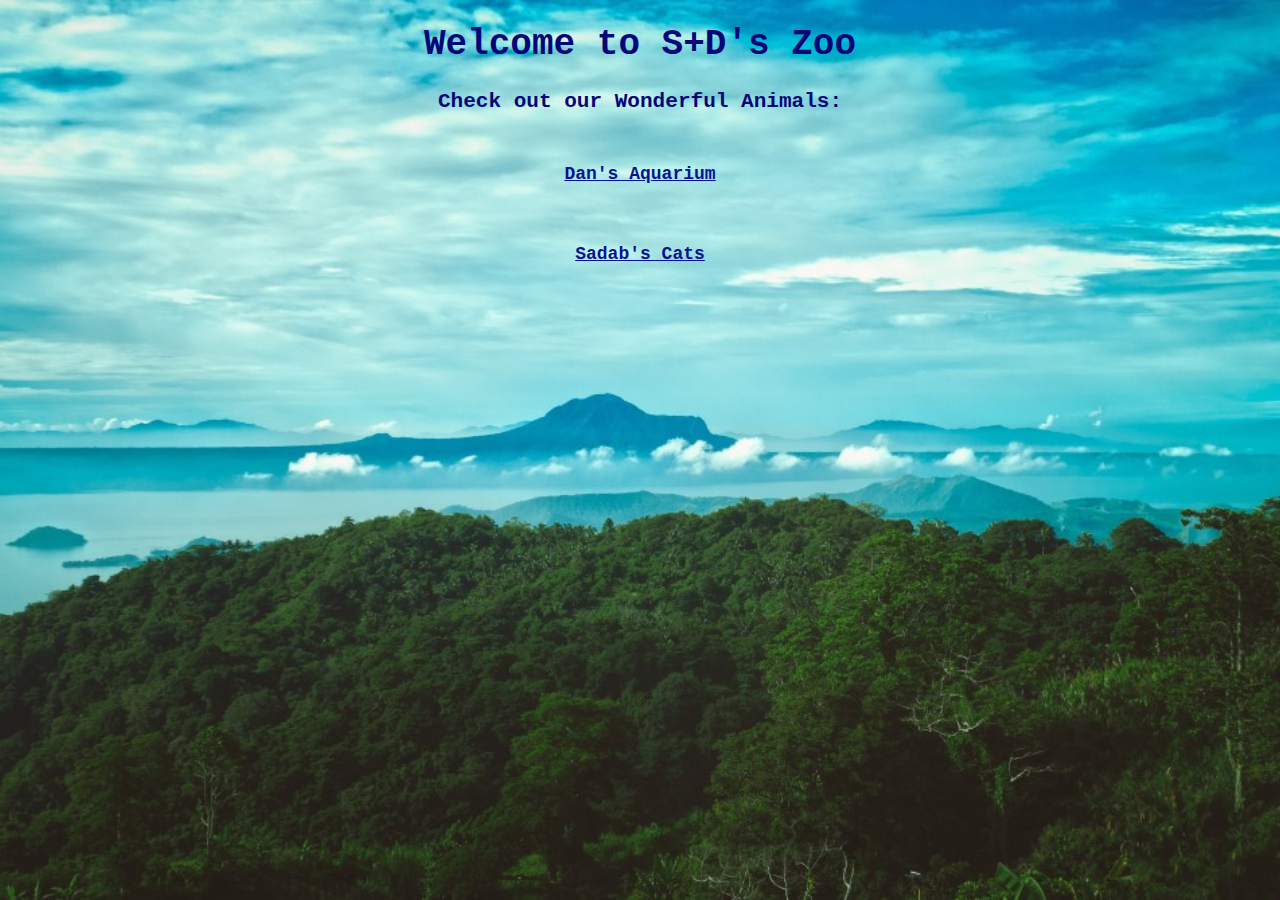
<file: index.html>
<!DOCTYPE html>
<head>
  <title>Sadab and Dan's Zoo</title>
  <link rel="stylesheet" type="text/css" href="css/index.css">
</head>
<body>
  <h1>Welcome to S+D's Zoo</h1>
  <h3>Check out our Wonderful Animals:</h3>
  <div class="link">
    <a href="aquarium.html">Dan's Aquarium</a>
  </div>
  <div class="link">
    <a href="cats.html">Sadab's Cats</a>
  </div>
</body>
</file>
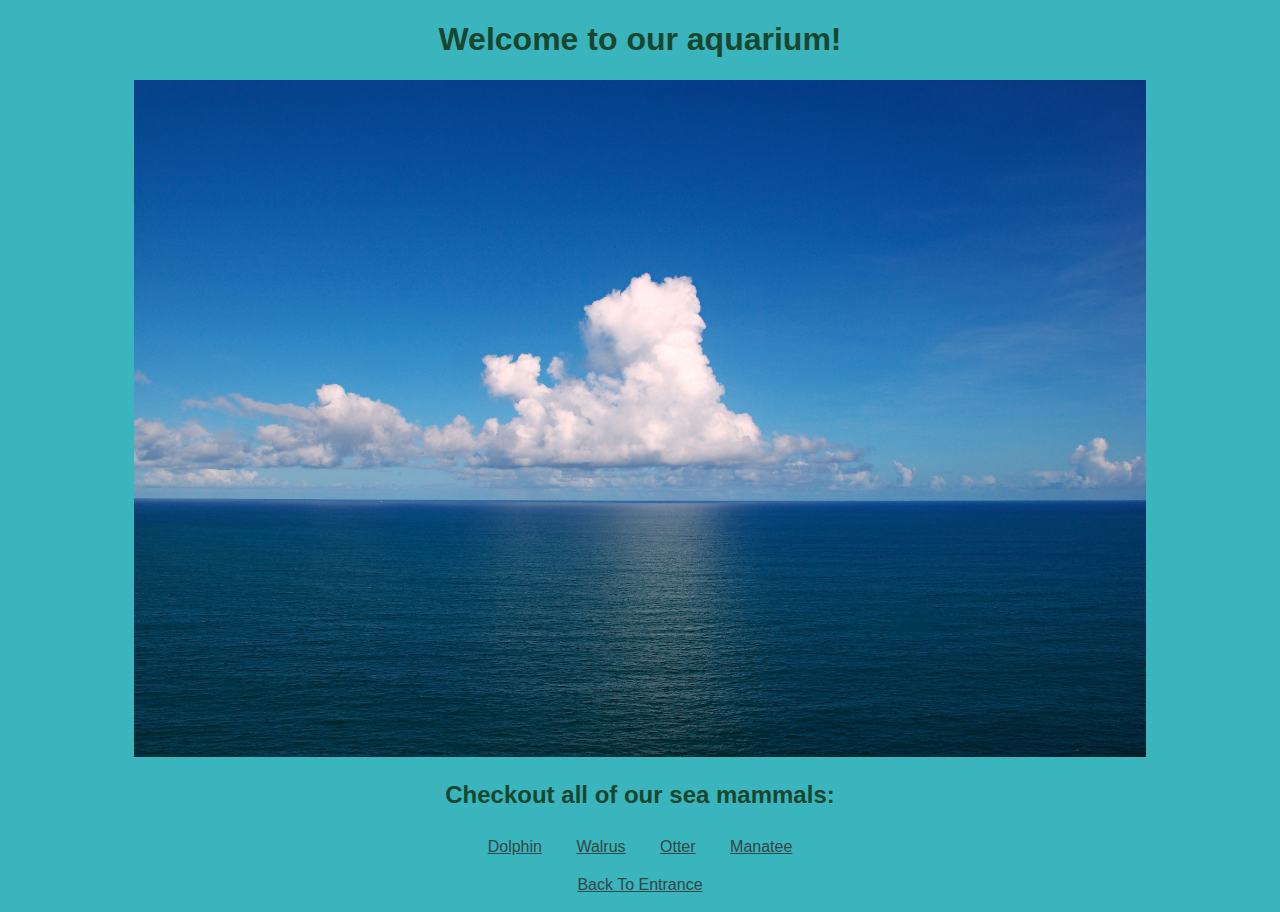
<file: aquarium.html>
<!DOCTYPE html>
<head>
  <title>S+D's Zoo - The Aquarium</title>
  <link rel="stylesheet" type="text/css" href="css/aquarium.css">
</head>
<body>
  <h1>Welcome to our aquarium!</h1>
  <img src="img/ocean.jpg" alt="Ocean">
  <h2>Checkout all of our sea mammals: </h2>
  <div class="link">
    <a href="aquarium/dolphin.html">Dolphin</a>
    <a href="aquarium/walrus.html">Walrus</a>
    <a href="aquarium/otter.html">Otter</a>
    <a href="aquarium/manatee.html">Manatee</a>
  </div>
  <div class="link">
    <a href="index.html">Back To Entrance</a>
  </div>
</body>
<!-- All images / information blurbs within Dan's Aquarium were taken from Wikipedia -->
</file>
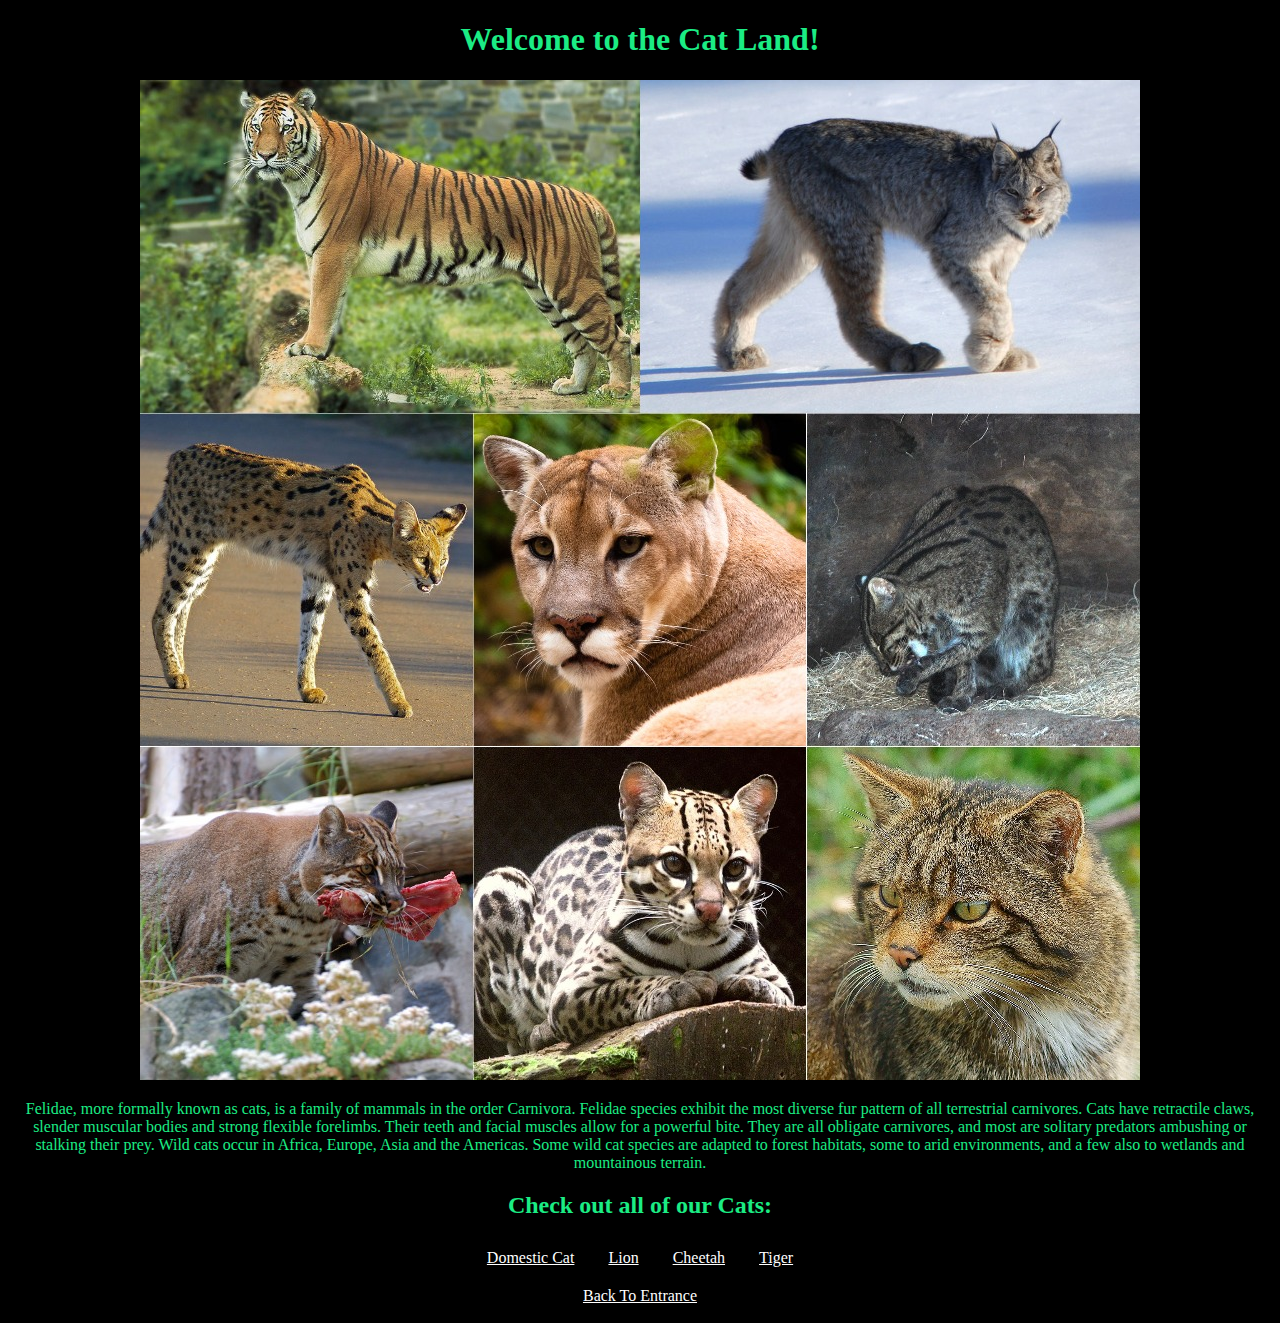
<file: cats.html>
<!DOCTYPE html>
<head>
  <title>S+D's Zoo - Cats</title>
  <link rel="stylesheet" type="text/css" href="css/cats.css">
</head>
<body>
  <h1>Welcome to the Cat Land!</h1>
  <img src="img/felidae.jpg" alt="Felidae">
  <p>
    Felidae, more formally known as cats, is a family of mammals in the order Carnivora. Felidae species 
    exhibit the most diverse fur pattern of all terrestrial carnivores. Cats have retractile claws, slender 
    muscular bodies and strong flexible forelimbs. Their teeth and facial muscles allow for a powerful bite.
    They are all obligate carnivores, and most are solitary predators ambushing or stalking their prey. 
    Wild cats occur in Africa, Europe, Asia and the Americas. Some wild cat species are adapted to forest 
    habitats, some to arid environments, and a few also to wetlands and mountainous terrain.
  </p>
  <h2>Check out all of our Cats: </h2>
  <div class="link">
    <a href="cats/domestic_cat.html">Domestic Cat</a>
    <a href="cats/lion.html">Lion</a>
    <a href="cats/cheetah.html">Cheetah</a>
    <a href="cats/tiger.html">Tiger</a>
  </div>
  <div class="link">
    <a href="index.html">Back To Entrance</a>
  </div>
</body>
<!-- Image and information used in this page taken from Wikipedia.com -->
</file>
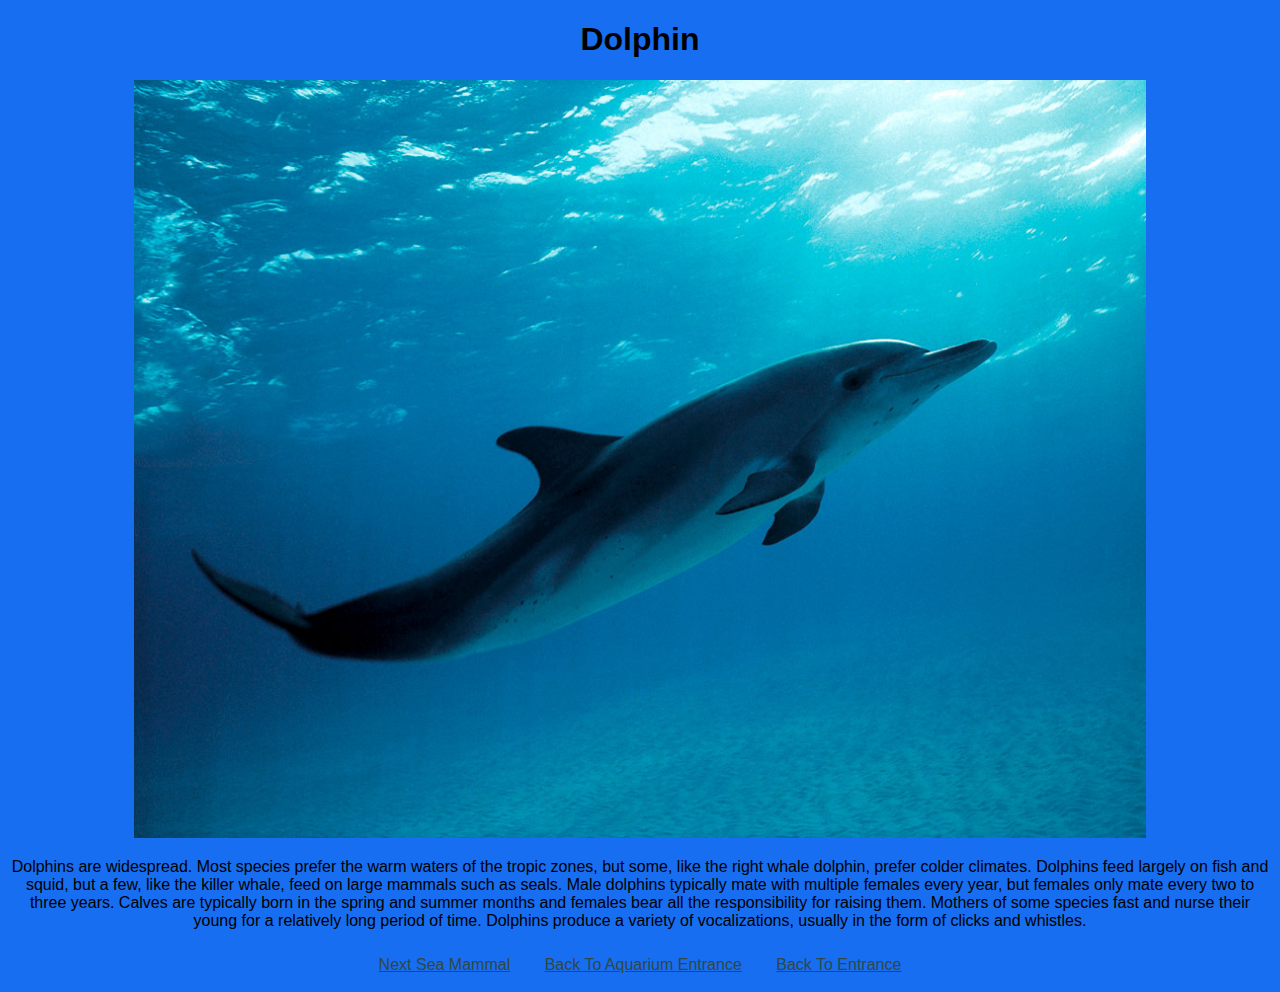
<file: aquarium/dolphin.html>
<!DOCTYPE html>
<head>
  <title>Dan's Aquarium - Dolphin</title>
  <link rel="stylesheet" type="text/css" href="css/dolphin.css">
</head>
<body>
  <h1>Dolphin</h1>
  <img src="img/Dolphin.jpg" alt="Dolphin">
  <p>
    Dolphins are widespread. Most species prefer the warm waters of the tropic zones, 
    but some, like the right whale dolphin, prefer colder climates. Dolphins feed largely 
    on fish and squid, but a few, like the killer whale, feed on large mammals such 
    as seals. Male dolphins typically mate with multiple females every year, but females 
    only mate every two to three years. Calves are typically born in the spring and summer 
    months and females bear all the responsibility for raising them. Mothers of some species 
    fast and nurse their young for a relatively long period of time. Dolphins produce a 
    variety of vocalizations, usually in the form of clicks and whistles.
  </p>
  <div class="link">
    <a href="walrus.html">Next Sea Mammal</a>
    <a href="../aquarium.html">Back To Aquarium Entrance</a>
    <a href="../index.html">Back To Entrance</a>
  </div>
</body>
</file>
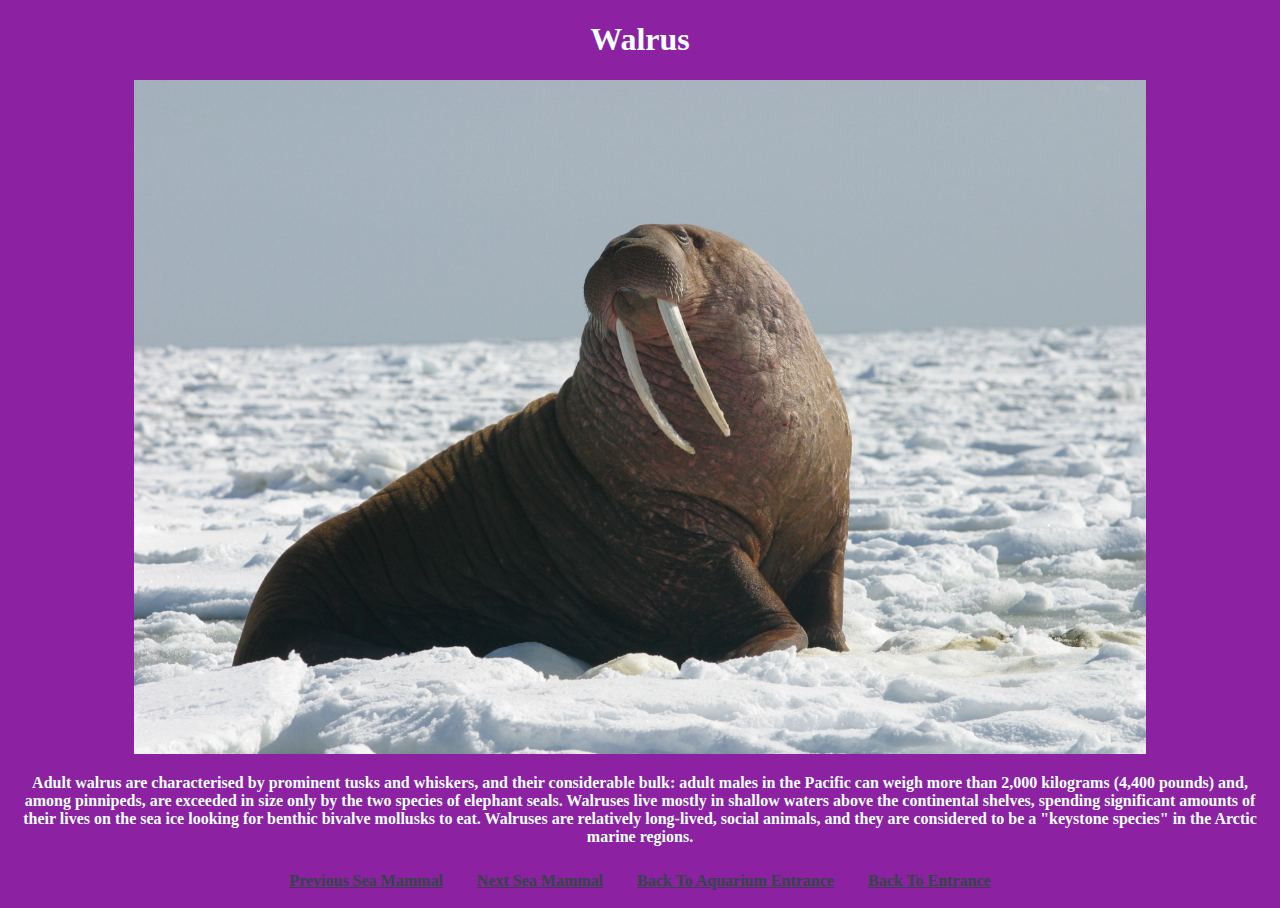
<file: aquarium/walrus.html>
<!DOCTYPE html>
<head>
  <title>Dan's Aquarium - Walrus</title>
  <link rel="stylesheet" type="text/css" href="css/walrus.css">
</head>
<body>
  <h1>Walrus</h1>
  <img src="img/Walrus.jpg" alt="Walrus">
  <p>
    Adult walrus are characterised by prominent tusks and whiskers, and their 
    considerable bulk: adult males in the Pacific can weigh more than 2,000 
    kilograms (4,400 pounds) and, among pinnipeds, are exceeded in size 
    only by the two species of elephant seals. Walruses live mostly in 
    shallow waters above the continental shelves, spending significant amounts 
    of their lives on the sea ice looking for benthic bivalve mollusks to eat. 
    Walruses are relatively long-lived, social animals, and they are considered 
    to be a "keystone species" in the Arctic marine regions.
  </p>
  <div class="link">
    <a href="dolphin.html">Previous Sea Mammal</a>
    <a href="otter.html">Next Sea Mammal</a>
    <a href="../aquarium.html">Back To Aquarium Entrance</a>
    <a href="../index.html">Back To Entrance</a>
  </div>
</body>
</file>
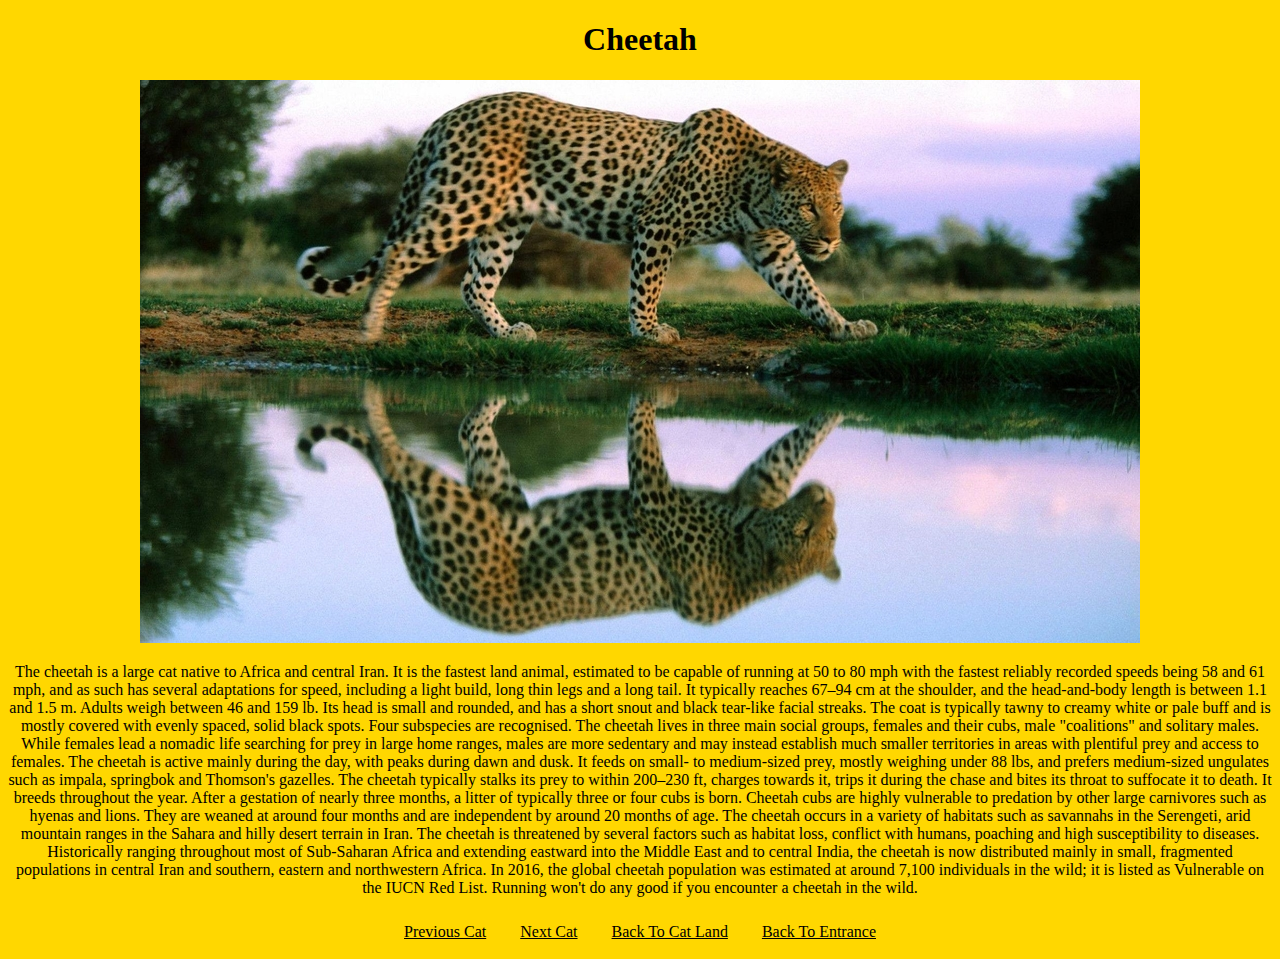
<file: cats/cheetah.html>
<!DOCTYPE html>
<head>
  <title>Sadab's Cats - Cheetah</title>
  <link rel="stylesheet" type="text/css" href="css/cheetah.css">
</head>
<body>
  <h1>Cheetah</h1>
  <img src="img/cheetah.jpg" alt="Cheetah">
  <p>
    The cheetah is a large cat native to Africa and central Iran. It is the fastest land animal, estimated to be capable of
    running at 50 to 80 mph with the fastest reliably recorded speeds being 58 and 61 mph, and as such has several adaptations
    for speed, including a light build, long thin legs and a long tail. It typically reaches 67–94 cm at the shoulder, and the
    head-and-body length is between 1.1 and 1.5 m. Adults weigh between 46 and 159 lb. Its head is small and rounded, and has
    a short snout and black tear-like facial streaks. The coat is typically tawny to creamy white or pale buff and is mostly
    covered with evenly spaced, solid black spots. Four subspecies are recognised. The cheetah lives in three main social groups,
    females and their cubs, male "coalitions" and solitary males. While females lead a nomadic life searching for prey in large
    home ranges, males are more sedentary and may instead establish much smaller territories in areas with plentiful prey and
    access to females. The cheetah is active mainly during the day, with peaks during dawn and dusk. It feeds on small- to medium-sized
    prey, mostly weighing under 88 lbs, and prefers medium-sized ungulates such as impala, springbok and Thomson's gazelles. The
    cheetah typically stalks its prey to within 200–230 ft, charges towards it, trips it during the chase and bites its throat to
    suffocate it to death. It breeds throughout the year. After a gestation of nearly three months, a litter of typically three or
    four cubs is born. Cheetah cubs are highly vulnerable to predation by other large carnivores such as hyenas and lions. They are
    weaned at around four months and are independent by around 20 months of age. The cheetah occurs in a variety of habitats such as
    savannahs in the Serengeti, arid mountain ranges in the Sahara and hilly desert terrain in Iran. The cheetah is threatened by
    several factors such as habitat loss, conflict with humans, poaching and high susceptibility to diseases. Historically ranging
    throughout most of Sub-Saharan Africa and extending eastward into the Middle East and to central India, the cheetah is now
    distributed mainly in small, fragmented populations in central Iran and southern, eastern and northwestern Africa. In 2016, the
    global cheetah population was estimated at around 7,100 individuals in the wild; it is listed as Vulnerable on the IUCN Red List.
    Running won't do any good if you encounter a cheetah in the wild.
  </p>
  <div class="link">
    <a href="lion.html">Previous Cat</a>
    <a href="tiger.html">Next Cat</a>
    <a href="../cats.html">Back To Cat Land</a>
    <a href="../index.html">Back To Entrance</a>
  </div>
</body>
<!-- Image used in this page is taken from WallpaperAccess.com-->
<!-- Information used in this page taken from Wikipedia.com -->
</file>
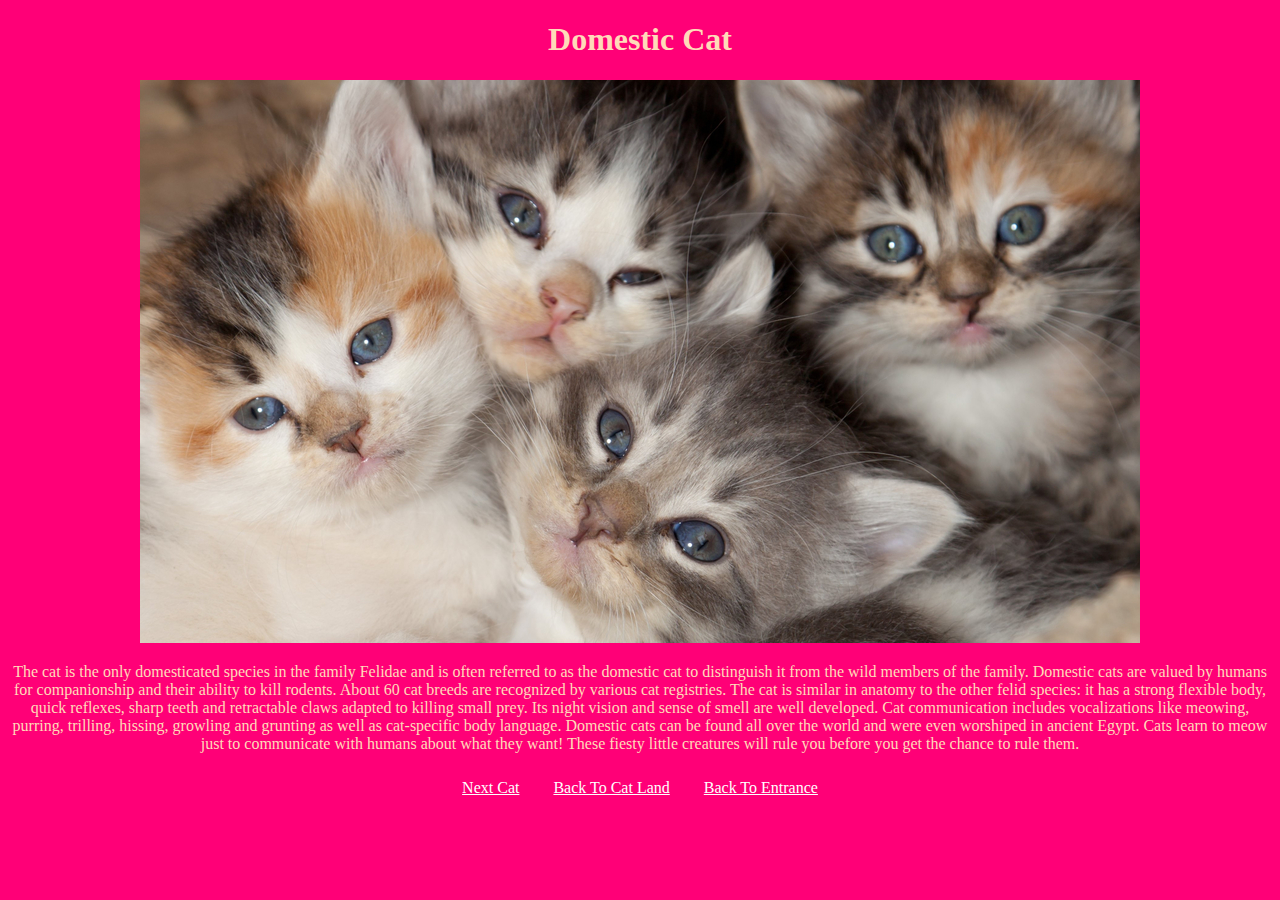
<file: cats/domestic_cat.html>
<!DOCTYPE html>
<head>
  <title>Sadab's Cats - Domestic Cat</title>
  <link rel="stylesheet" type="text/css" href="css/domestic_cat.css">
</head>
<body>
  <h1>Domestic Cat</h1>
  <img src="img/domestic_cat.jpg" alt="Domestic Cat">
  <p>
    The cat is the only domesticated species in the family Felidae and is often referred to as the domestic cat
    to distinguish it from the wild members of the family. Domestic cats are valued by humans for companionship
    and their ability to kill rodents. About 60 cat breeds are recognized by various cat registries. The cat is
    similar in anatomy to the other felid species: it has a strong flexible body, quick reflexes, sharp teeth and
    retractable claws adapted to killing small prey. Its night vision and sense of smell are well developed. Cat
    communication includes vocalizations like meowing, purring, trilling, hissing, growling and grunting as well
    as cat-specific body language. Domestic cats can be found all over the world and were even worshiped in ancient
    Egypt. Cats learn to meow just to communicate with humans about what they want! These fiesty little creatures
    will rule you before you get the chance to rule them.
  </p>
  <div class="link">
    <a href="lion.html">Next Cat</a>
    <a href="../cats.html">Back To Cat Land</a>
    <a href="../index.html">Back To Entrance</a>
  </div>
</body>
<!-- Image used in this page is taken from Pinterest.com-->
<!-- Information used in this page taken from Wikipedia.com -->
</file>
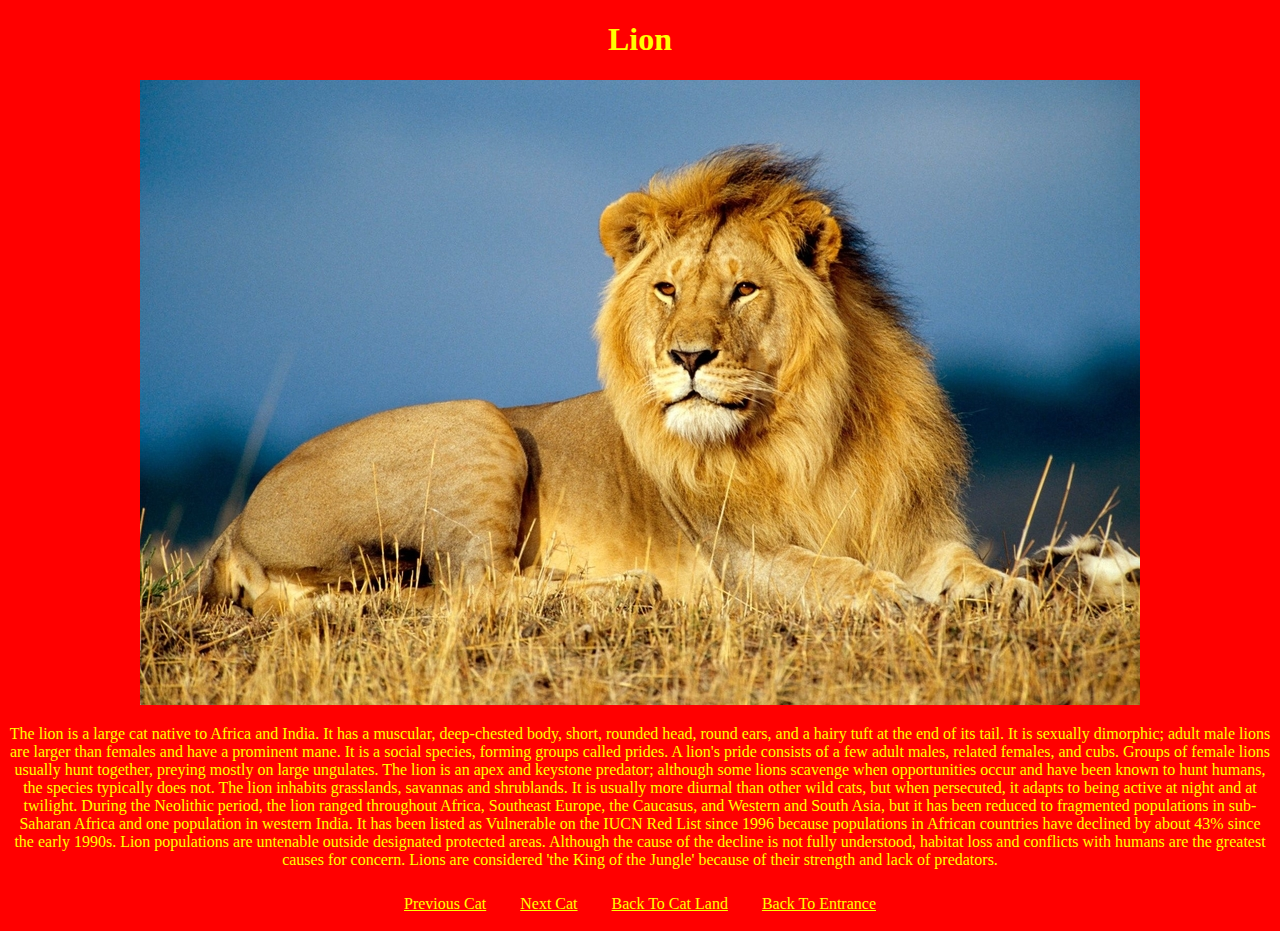
<file: cats/lion.html>
<!DOCTYPE html>
<head>
  <title>Sadab's Cats - Lion</title>
  <link rel="stylesheet" type="text/css" href="css/lion.css">
</head>
<body>
  <h1>Lion</h1>
  <img src="img/lion.jpg" alt="Lion">
  <p>
    The lion is a large cat native to Africa and India. It has a muscular, deep-chested body, short, rounded head, round
    ears, and a hairy tuft at the end of its tail. It is sexually dimorphic; adult male lions are larger than females and
    have a prominent mane. It is a social species, forming groups called prides. A lion's pride consists of a few adult
    males, related females, and cubs. Groups of female lions usually hunt together, preying mostly on large ungulates. The
    lion is an apex and keystone predator; although some lions scavenge when opportunities occur and have been known to
    hunt humans, the species typically does not. The lion inhabits grasslands, savannas and shrublands. It is usually more
    diurnal than other wild cats, but when persecuted, it adapts to being active at night and at twilight. During the Neolithic
    period, the lion ranged throughout Africa, Southeast Europe, the Caucasus, and Western and South Asia, but it has been
    reduced to fragmented populations in sub-Saharan Africa and one population in western India. It has been listed as Vulnerable
    on the IUCN Red List since 1996 because populations in African countries have declined by about 43% since the early 1990s.
    Lion populations are untenable outside designated protected areas. Although the cause of the decline is not fully understood,
    habitat loss and conflicts with humans are the greatest causes for concern. Lions are considered 'the King of the Jungle' because
    of their strength and lack of predators.
  </p>
  <div class="link">
    <a href="domestic_cat.html">Previous Cat</a>
    <a href="cheetah.html">Next Cat</a>
    <a href="../cats.html">Back To Cat Land</a>
    <a href="../index.html">Back To Entrance</a>
  </div>
</body>
<!-- Image used in this page is taken from Pinterest.com-->
<!-- Information used in this page taken from Wikipedia.com -->
</file>
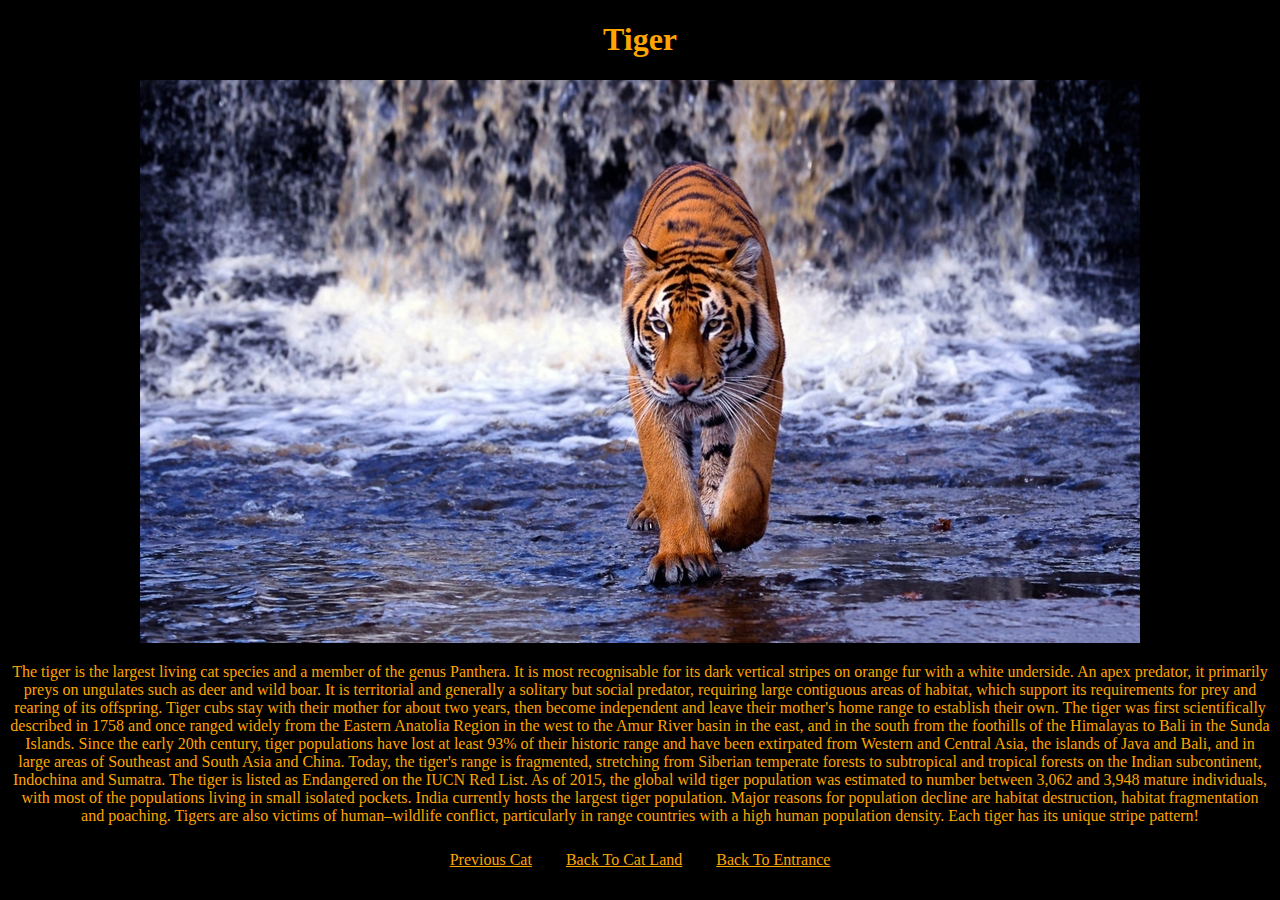
<file: cats/tiger.html>
<!DOCTYPE html>
<head>
  <title>Sadab's Cats - Tiger</title>
  <link rel="stylesheet" type="text/css" href="css/tiger.css">
</head>
<body>
  <h1>Tiger</h1>
  <img src="img/tiger.jpg" alt="Tiger">
  <p>
    The tiger is the largest living cat species and a member of the genus Panthera. It is most recognisable for its
    dark vertical stripes on orange fur with a white underside. An apex predator, it primarily preys on ungulates such
    as deer and wild boar. It is territorial and generally a solitary but social predator, requiring large contiguous
    areas of habitat, which support its requirements for prey and rearing of its offspring. Tiger cubs stay with their
    mother for about two years, then become independent and leave their mother's home range to establish their own. The
    tiger was first scientifically described in 1758 and once ranged widely from the Eastern Anatolia Region in the west
    to the Amur River basin in the east, and in the south from the foothills of the Himalayas to Bali in the Sunda Islands.
    Since the early 20th century, tiger populations have lost at least 93% of their historic range and have been extirpated
    from Western and Central Asia, the islands of Java and Bali, and in large areas of Southeast and South Asia and China.
    Today, the tiger's range is fragmented, stretching from Siberian temperate forests to subtropical and tropical forests
    on the Indian subcontinent, Indochina and Sumatra. The tiger is listed as Endangered on the IUCN Red List. As of 2015,
    the global wild tiger population was estimated to number between 3,062 and 3,948 mature individuals, with most of the
    populations living in small isolated pockets. India currently hosts the largest tiger population. Major reasons for population
    decline are habitat destruction, habitat fragmentation and poaching. Tigers are also victims of human–wildlife conflict,
    particularly in range countries with a high human population density. Each tiger has its unique stripe pattern!
  </p>
  <div class="link">
    <a href="cheetah.html">Previous Cat</a>
    <a href="../cats.html">Back To Cat Land</a>
    <a href="../index.html">Back To Entrance</a>
  </div>
</body>
<!-- Image used in this page is taken from WallpaperAccess.com-->
<!-- Information used in this page taken from Wikipedia.com -->
</file>
<file: css/index.css>
html {
  min-height: 100%;
  background-image: url(../img/horizon.jpg);
  background-size: cover;
  background-repeat: no-repeat;
  background-position: center center;
}
/*Background image taken from pxhere.com*/
body {
  font-family:'Courier New', Courier;
  text-align: center;
  color:rgb(5, 7, 121);
  font-size: large;
  font-weight: bolder;
}

a:link, a:visited {
  color:rgb(6, 20, 146);
  padding: 30px 45px;
  text-align: center;
  display: inline-block;
}

a:hover, a:active {
  background-color:rgb(8, 30, 128);
  color:aqua;
}
</file>
<file: css/aquarium.css>
body {
    font-family: sans-serif;
    background-color: rgb(58, 180, 189);
    text-align: center;
    color:rgb(25, 70, 47);
}

img {
    max-width: 80%;
    max-height: 50%;
}

a:link, a:visited {
    color: rgb(49, 71, 70);
    padding: 10px 15px;
    text-align: center;
    display: inline-block;
}
  
a:hover, a:active {
    background-color: rgb(25, 70, 47);
    color:rgb(58, 180, 189);
}
</file>
<file: css/cats.css>
body{
  font-family: cursive;
  background-color: rgb(0, 0, 0);
  text-align: center;
  color:rgb(27, 236, 132);
}

a:link, a:visited {
  color: white;
  padding: 10px 15px;
  text-align: center;
  display: inline-block;
}

a:hover, a:active {
  background-color: rgb(0, 255, 221);
  color:blue;
}
</file>
<file: aquarium/css/dolphin.css>
body {
    font-family: sans-serif;
    background-color: rgb(24, 110, 240);
    text-align: center;
    color: black;
}

img {
    max-width: 80%;
    max-height: 50%;
}

a:link, a:visited {
    color: rgb(49, 71, 70);
    padding: 10px 15px;
    text-align: center;
    display: inline-block;
}
  
a:hover, a:active {
    background-color:black;
    color:rgb(24, 110, 240);
}
</file>
<file: aquarium/css/walrus.css>
body {
    font-family: Georgia, 'Times New Roman', Times, serif;
    background-color: rgb(140, 33, 161);
    text-align: center;
    color: azure;
    font-weight: 900;
}

img {
    max-width: 80%;
    max-height: 50%;
}

a:link, a:visited {
    color: rgb(49, 71, 70);
    padding: 10px 15px;
    text-align: center;
    display: inline-block;
}
  
a:hover, a:active {
    background-color:azure;
    color:rgb(140, 33, 161);
}
</file>
<file: cats/css/cheetah.css>
body {
    font-family: cursive;
    background-color:gold;
    text-align: center;
    color:black;
}
a:link, a:visited {
    color: black;
    padding: 10px 15px;
    text-align: center;
    display: inline-block;
}
  
a:hover, a:active {
    background-color:black;
    color:yellow;
}
</file>
<file: cats/css/domestic_cat.css>
body {
    font-family: cursive;
    background-color: rgb(255, 0, 119);
    text-align: center;
    color:peachpuff;
}
  
a:link, a:visited {
    color: white;
    padding: 10px 15px;
    text-align: center;
    display: inline-block;
}
  
a:hover, a:active {
    background-color: rgb(236, 180, 241);
    color:rgb(245, 13, 226);
}
</file>
<file: cats/css/lion.css>
body {
    font-family: cursive;
    background-color:red;
    text-align: center;
    color:yellow;
}
a:link, a:visited {
    color: yellow;
    padding: 10px 15px;
    text-align: center;
    display: inline-block;
}
  
a:hover, a:active {
    background-color:yellow;
    color:red;
}
</file>
<file: cats/css/tiger.css>
body {
    font-family: cursive;
    background-color:black;
    text-align: center;
    color:orange;
}
a:link, a:visited {
    color: orange;
    padding: 10px 15px;
    text-align: center;
    display: inline-block;
}
  
a:hover, a:active {
    background-color:orange;
    color:black;
}
</file>
